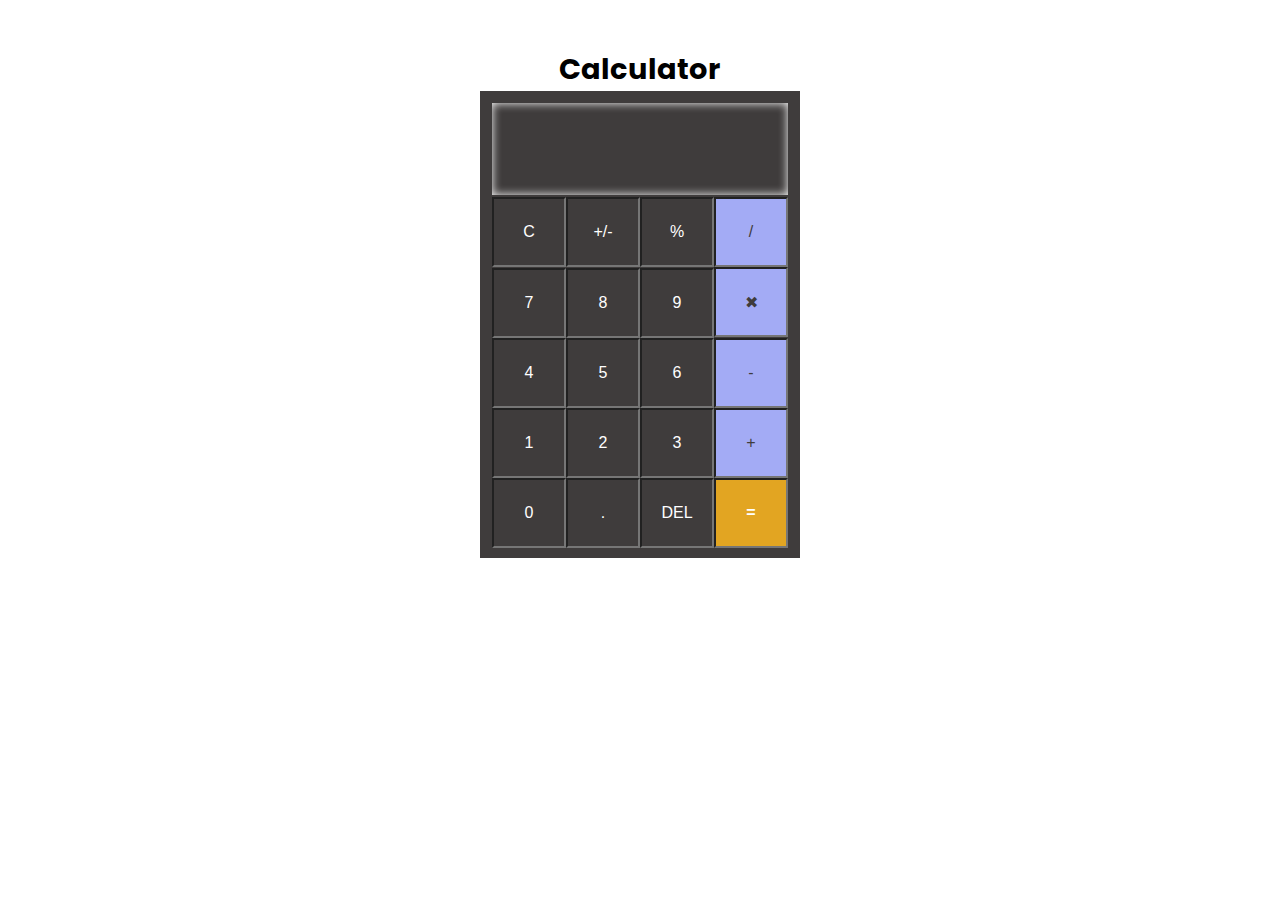
<file: calculator.html>
<!DOCTYPE html>
<html lang="en">
  <head>
    <meta charset="UTF-8" />
    <meta name="viewport" content="width=device-width, initial-scale=1.0" />
    <link rel="stylesheet" href="/assets/css/calculator.css" />
    <title>Calculator</title>
  </head>
  <body>
    <div class="section">
      <div class="header">Calculator</div>
      <div class="clacultor">
        <div class="cal-header">
          <input type="text" id="cal-header" maxlength="12" />
        </div>
        <div class="cal-body">
          <div class="button">
            <input type="text" value="C" class="btn" readonly />
            <input type="text" value="+/-" class="btn" readonly />
            <input type="text" value="%" class="btn" readonly />
            <input type="text" value="/" class="btn last-style" readonly />
          </div>
          <div class="button">
            <input type="text" value="7" class="btn" readonly />
            <input type="text" value="8" class="btn" readonly />
            <input type="text" value="9" class="btn" readonly />
            <input type="text" value="✖" class="btn last-style" readonly />
          </div>
          <div class="button">
            <input type="text" value="4" class="btn" readonly />
            <input type="text" value="5" class="btn" readonly />
            <input type="text" value="6" class="btn" readonly />
            <input type="text" value="-" class="btn last-style" readonly />
          </div>
          <div class="button">
            <input type="text" value="1" class="btn" readonly />
            <input type="text" value="2" class="btn" readonly />
            <input type="text" value="3" class="btn" readonly />
            <input type="text" value="+" class="btn last-style" readonly />
          </div>
          <div class="button">
            <input type="text" value="0" class="btn" readonly />
            <input type="text" value="." class="btn" readonly />
            <input type="text" value="DEL" class="btn" readonly />
            <input
              type="text"
              value="="
              style="background-color: #e2a522; font-weight: bold"
              class="btn"
              readonly
            />
          </div>
        </div>
      </div>
    </div>
  </body>
</html>
</file>
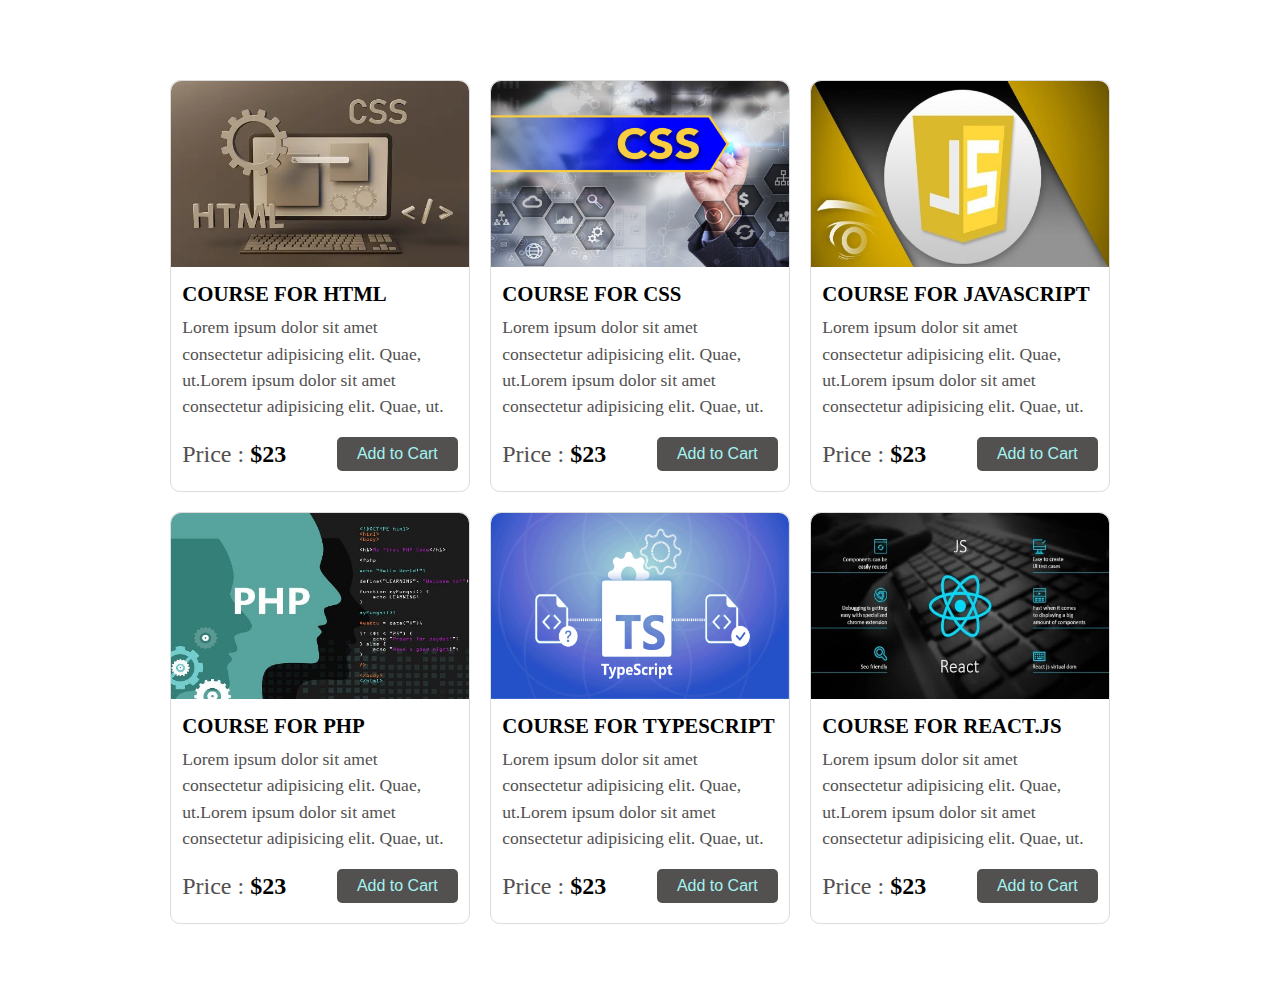
<file: card.html>
<!DOCTYPE html>
<html lang="en">
  <head>
    <meta charset="UTF-8" />
    <meta name="viewport" content="width=device-width, initial-scale=1.0" />
    <title>Card</title>
    <link rel="stylesheet" href="/assets/css/styles.css" />
  </head>
  <body>
    <!-- ===============Responsive Card=============== -->
    <div class="card-containers">
      <!-- Single Card -->
      <div class="card">
        <img src="/assets/images/html.PNG" alt="" />
        <div class="card-body">
          <h1>Course for HTML</h1>
          <p>
            Lorem ipsum dolor sit amet consectetur adipisicing elit. Quae,
            ut.Lorem ipsum dolor sit amet consectetur adipisicing elit. Quae,
            ut.
          </p>
          <div class="card-footer">
            <p>Price : <strong>$23</strong></p>
            <button>Add to Cart</button>
          </div>
        </div>
      </div>
      <!-- Single Card -->
      <div class="card">
        <img src="/assets/images/css.PNG" alt="" />
        <div class="card-body">
          <h1>Course for CSS</h1>
          <p>
            Lorem ipsum dolor sit amet consectetur adipisicing elit. Quae,
            ut.Lorem ipsum dolor sit amet consectetur adipisicing elit. Quae,
            ut.
          </p>
          <div class="card-footer">
            <p>Price : <strong>$23</strong></p>
            <button>Add to Cart</button>
          </div>
        </div>
      </div>
      <!-- Single Card -->
      <div class="card">
        <img src="/assets/images/js.jpg" alt="" />
        <div class="card-body">
          <h1>Course for JavaScript</h1>
          <p>
            Lorem ipsum dolor sit amet consectetur adipisicing elit. Quae,
            ut.Lorem ipsum dolor sit amet consectetur adipisicing elit. Quae,
            ut.
          </p>
          <div class="card-footer">
            <p>Price : <strong>$23</strong></p>
            <button>Add to Cart</button>
          </div>
        </div>
      </div>
      <!-- Single Card -->
      <div class="card">
        <img src="/assets/images/php.jpg" alt="" />
        <div class="card-body">
          <h1>Course for PHP</h1>
          <p>
            Lorem ipsum dolor sit amet consectetur adipisicing elit. Quae,
            ut.Lorem ipsum dolor sit amet consectetur adipisicing elit. Quae,
            ut.
          </p>
          <div class="card-footer">
            <p>Price : <strong>$23</strong></p>
            <button>Add to Cart</button>
          </div>
        </div>
      </div>
      <!-- Single Card -->
      <div class="card">
        <img src="/assets/images/ts.png" alt="" />
        <div class="card-body">
          <h1>Course for TypeScript</h1>
          <p>
            Lorem ipsum dolor sit amet consectetur adipisicing elit. Quae,
            ut.Lorem ipsum dolor sit amet consectetur adipisicing elit. Quae,
            ut.
          </p>
          <div class="card-footer">
            <p>Price : <strong>$23</strong></p>
            <button>Add to Cart</button>
          </div>
        </div>
      </div>
      <!-- Single Card -->
      <div class="card">
        <img src="/assets/images/react.jpg" alt="" />
        <div class="card-body">
          <h1>Course for React.JS</h1>
          <p>
            Lorem ipsum dolor sit amet consectetur adipisicing elit. Quae,
            ut.Lorem ipsum dolor sit amet consectetur adipisicing elit. Quae,
            ut.
          </p>
          <div class="card-footer">
            <p>Price : <strong>$23</strong></p>
            <button>Add to Cart</button>
          </div>
        </div>
      </div>
    </div>
  </body>
</html>
</file>
<file: assets/css/calculator.css>
@import url("https://fonts.googleapis.com/css2?family=Poppins:wght@300;400;500;600&display=swap");
:root {
  --primary-color: rgb(163, 171, 245);
  --secondary-color: #3f3c3c;
  --transition: 0.5s all ease-in-out;
}
*,
*::before,
*::after {
  box-sizing: border-box;
  margin: 0;
  padding: 0;
}

body {
  font-family: "Poppins", sans-serif;
}
/* ===========Calculator Styles============== */
.section {
  margin: 3rem;
  text-align: center;
}
.header {
  font-size: 1.8rem;
  font-weight: bold;
}
.clacultor {
  max-width: 320px;
  margin: 0 auto;
  background-color: var(--secondary-color);
  padding: 10px;
  font-size: 0;
}
#cal-header {
  width: 100%;
  height: 6rem;
  text-align: right;
  font-size: 1.7rem;
  letter-spacing: 2px;
  background-color: var(--secondary-color);
  border: 2px solid var(--secondary-color);
  color: #fff;
  box-shadow: inset 0 0 10px #fff;

  padding: 0 10px;
}
#cal-header:focus {
  outline: none;
}
.cal-body {
  max-width: 100%;
  font-size: 0;
}
.button {
}
.btn {
  width: 74px;
  height: 70px;
  text-align: center;
  background-color: #3f3c3c;
  color: #fff;
  font-size: 16px;
}
.btn:hover {
  color: var(--primary-color);
  cursor: pointer;
}
.last-style {
  background-color: var(--primary-color);
  color: var(--secondary-color);
}
.last-style:hover {
  color: var(--secondary-color);
}

@media only screen and (max-device-width: 411px) {
  .btn {
    width: 50px;
    height: 50px;
    font-size: 10px;
  }
}
</file>
<file: assets/css/styles.css>
:root {
  --primary-color: rgb(163, 245, 241);
  --secondary-color: #535050;
  --transition: 0.5s all ease-in-out;
}
*,
*::before,
*::after {
  box-sizing: border-box;
  margin: 0;
  padding: 0;
}

.clear {
  clear: both;
}
/* ===========Header============== */
.logo {
  float: left;
}
.logo h1 {
  color: #24aca0;
}
#nav-menu {
  float: right;
}
#nav-menu ul {
}
#nav-menu ul li {
  list-style-type: none;
  margin: 1rem;
  float: left;
}
#nav-menu ul li a {
  text-decoration: none;
  font-size: 1.1rem;
  color: #a19f9f;
}
#nav-menu ul li a:hover {
  color: #24aca0;
  transition: 0.5s all ease-in-out;
}

/* ===============Card style================ */
.card-containers {
  box-sizing: border-box;
  padding: 5rem;
  display: flex;
  flex-wrap: wrap;
  gap: 20px;
  justify-content: center;
  align-items: center;
}
.card-containers .card {
  box-sizing: border-box;
  width: 300px;
  border: 1px solid #dddcdc;
  border-radius: 10px;
}
.card-containers .card:hover {
  box-shadow: 0px 4px 20px #a19f9f;
  transition: var(--transition);
}
.card-containers .card img {
  max-width: 100%;
  border-top-left-radius: 10px;
  border-top-right-radius: 10px;
}
.card-body {
  padding: 0.7rem;
}
.card-body h1 {
  font-size: 1.3rem;
  text-transform: uppercase;
}
.card-body p {
  font-size: 1.1rem;
  padding: 0.5rem 0;
  line-height: 1.5;
  color: #535050;
}
.card-footer {
  display: flex;
  justify-content: space-between;
  align-items: center;
}
.card-footer p {
  font-size: 1.5rem;
  text-align: justify;
}
.card-footer p strong {
  color: #000;
}

.card-footer button {
  border: none;
  background-color: var(--secondary-color);
  padding: 8px 20px;
  color: var(--primary-color);
  font-size: 1rem;
  font-weight: 500;
  border-radius: 5px;
}
.card-footer button:hover {
  background-color: var(--primary-color);
  color: var(--secondary-color);
  transition: all 0.5s ease-in-out;
  cursor: pointer;
  border: 1px solid var(--secondary-color);
}

@media screen and (max-width: 768px) {
  :root {
    --primary-color: #fff;
  }
  /* card style */
  .card-containers {
    padding: 1rem;
  }
  .card-footer {
    display: block;
  }
}
</file>
